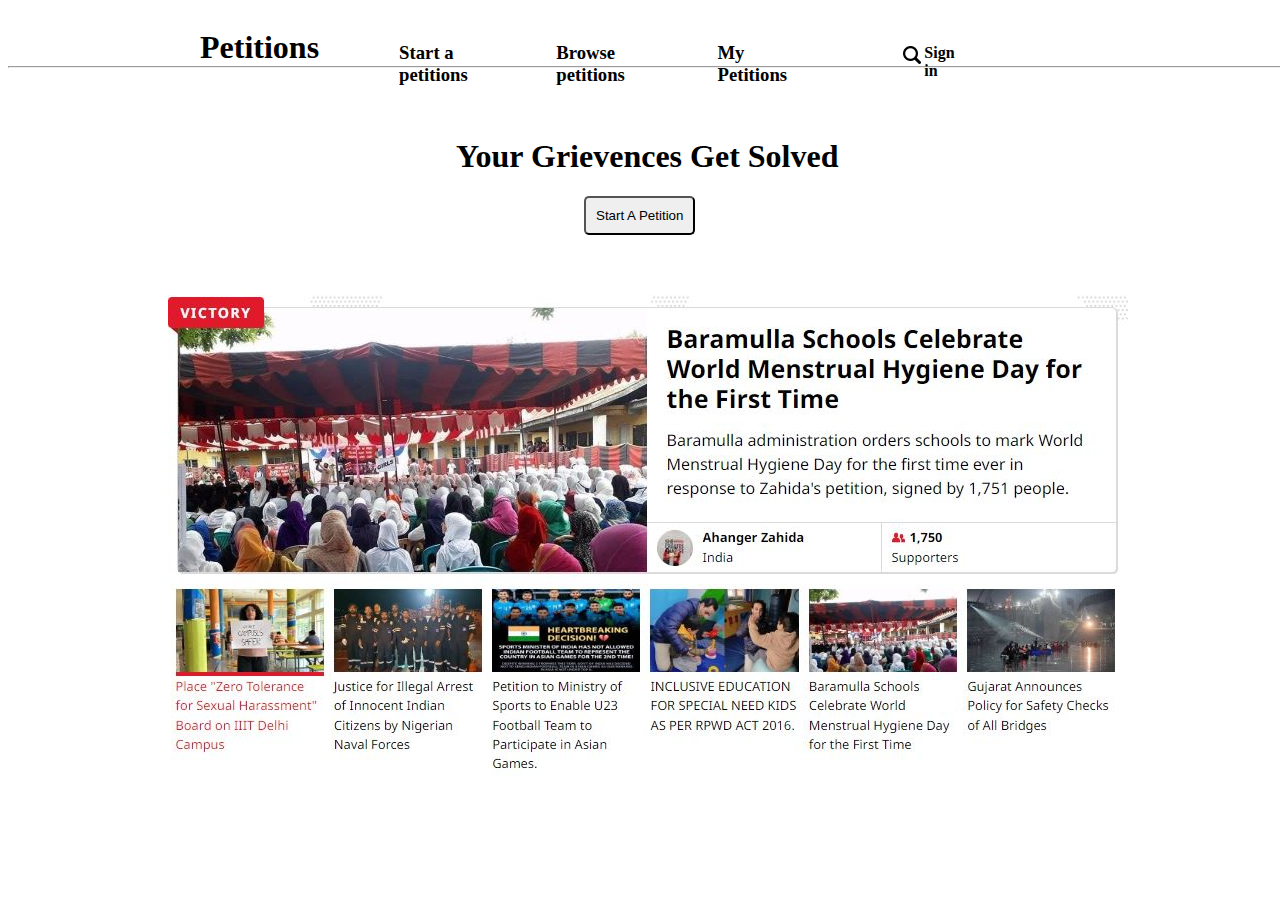
<file: index.html>
<!DOCTYPE html>
<html lang="en">
<head>
    <meta charset="UTF-8">
    <meta name="viewport" content="width=device-width, initial-scale=1.0">
    <title>petitions</title>
    <link rel="stylesheet" href="style.css">
</head>
<body>
    <header style="width: 60%; height:50px; display:flex; margin-left:15%;">
        <div><h1>Petitions</h1></div>
        <div style="display: flex; margin-bottom:-10px; margin-left:40px; margin-top:15px;">
        <h3 style="margin-left: 40px;">Start a petitions</h3>
        <h3 style="margin-left: 40px;">Browse petitions</h3>
        <h3 style="margin-left: 40px; margin-right:90px;">My Petitions</h3>
        <img src="images/search.png" alt="" style="margin-top:20px; width:24px; height:24px; margin-bottom:-20px">
        <h4>Sign in</h4>
        </div>
        <div style="margin-left:px; margin-bottom:5px">
            
        </div>
    </header>
    <hr> 
    <div style="align-items:center;">
        <h1 style="margin-left: 35%; margin-top:70px;">Your Grievences Get Solved</h1>
        <div style="margin-left: 45%;"><a href="write-a-petition"><button style="padding: 10px; border-radius:5px; margin-bottom:60px; color:black">Start A Petition</button></a></div>

    </div>
    <div style="display: flex; align-items:center; justify-content:center; ">
        <div class="container">
            <div class="slider-wrapper">
                <div class="image-list">
                    <img src="images/slider1.JPG" class="image-item">
                   
                </div>
            </div>
        </div>
    </div>
    <div style="display: flex; align-items:center; justify-content:center; ">
        <div class="container">
            <div class="slider-wrapper">
                <div class="image-list">
                    <img src="images/second-slider.JPG" class="image-item">
                   
                </div>
            </div>
        </div>
    </div>

    
</body>
</html>
</file>
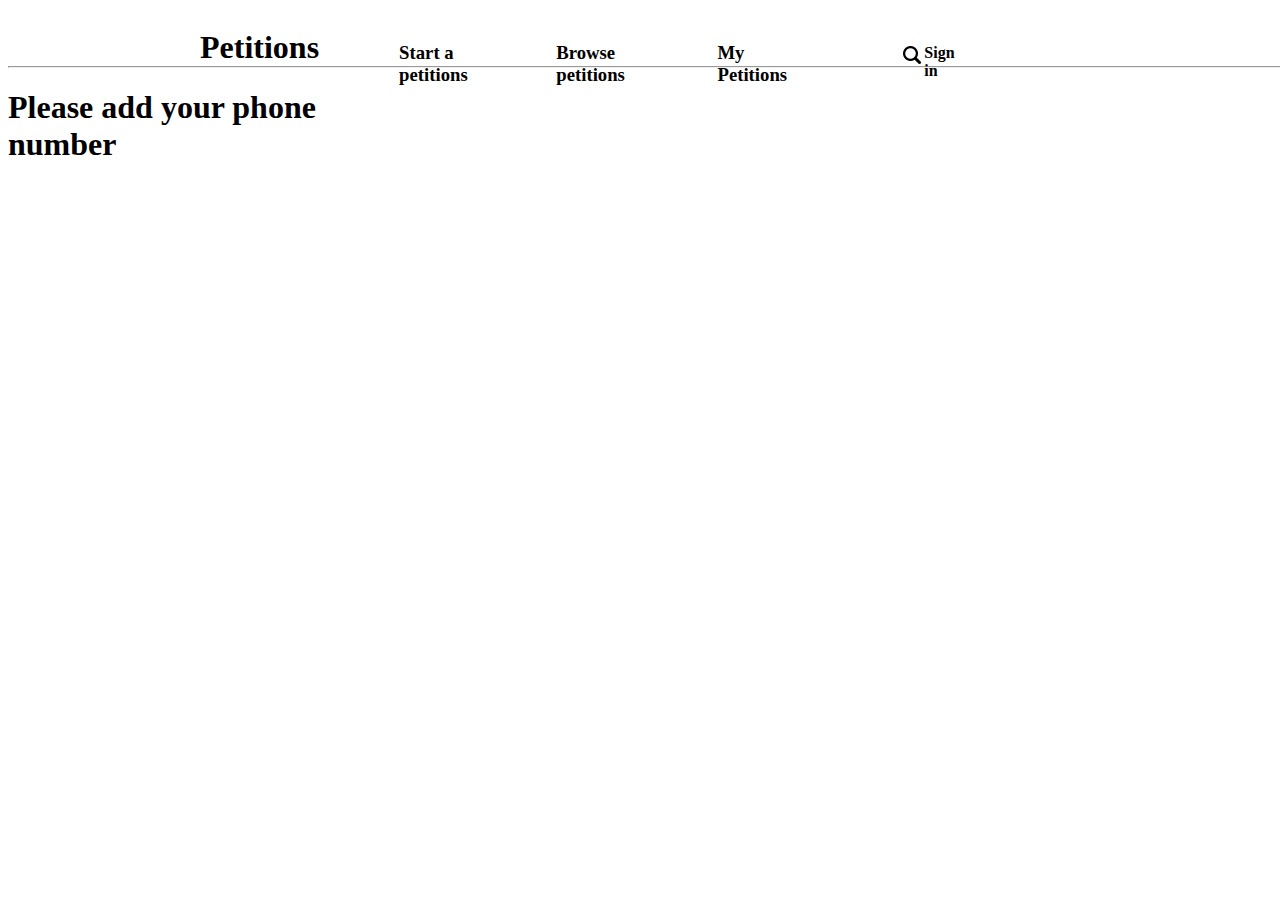
<file: write-a-petition.html>
<!DOCTYPE html>
<html lang="en">
<head>
    <meta charset="UTF-8">
    <meta name="viewport" content="width=device-width, initial-scale=1.0">
    <title>Document</title>
    <link rel="stylesheet" href="style.css">
</head>
<body>
    <header style="width: 60%; height:50px; display:flex; margin-left:15%;">
        <div><h1>Petitions</h1></div>
        <div style="display: flex; margin-bottom:-10px; margin-left:40px; margin-top:15px;">
        <h3 style="margin-left: 40px;">Start a petitions</h3>
        <h3 style="margin-left: 40px;">Browse petitions</h3>
        <h3 style="margin-left: 40px; margin-right:90px;">My Petitions</h3>
        <img src="images/search.png" alt="" style="margin-top:20px; width:24px; height:24px; margin-bottom:-20px">
        <h4>Sign in</h4>
        </div>
        <div style="margin-left:px; margin-bottom:5px">
            
        </div>
    </header>
    <hr>
    
    <div style="justofy-content:center;">
        <h1>Please add your phone <br>number </h1>
    </div>
     
    
</body>
</html>
</file>
<file: style.css>
body{
    width: 100%;
    background-repeat: no-repeat;
    background-size: cover;
}
.slider-wrapper .image-list{
    display: grid;
    grid-template-columns: repeat(10,lfr);
}

.slider-wrapper .image-list .image-item{
   
    object-fit: cover;
}

.container{
    
}
</file>
